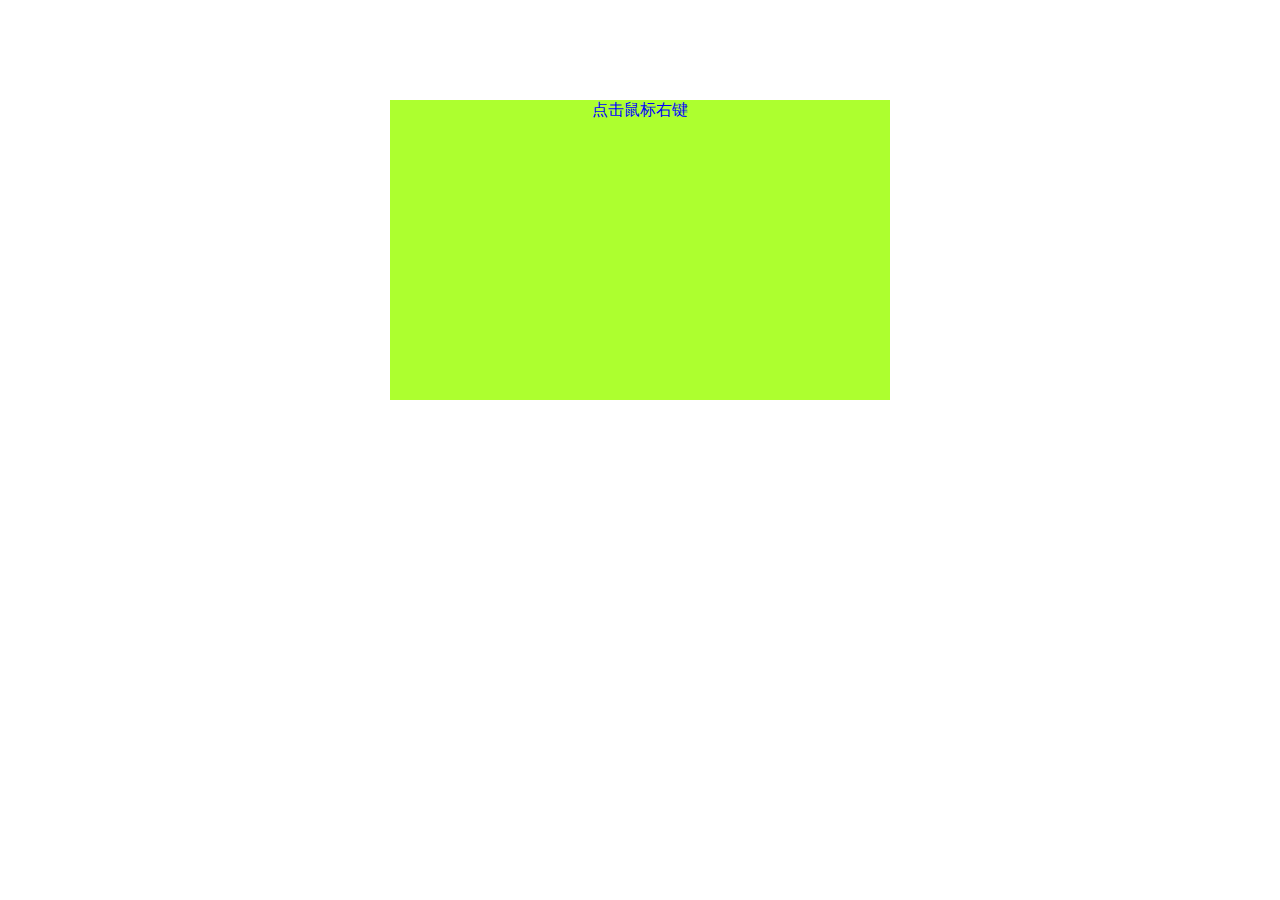
<file: 自定义网页右键菜单/index.html>
<!DOCTYPE html>
<html>

<head>
    <meta charset=" utf-8">
    <title>自定义网页右键菜单</title>
    <style type="text/css">
        body,
        div,
        ul,
        li {
            margin: 0;
            padding: 0;
        }
        
        #cen {
            width: 500px;
            height: 300px;
            background-color: greenyellow;
            margin: 100px auto;
            color: blue;
            text-align: center;
        }
        
        #menu {
            position: absolute;
            display: none;
            width: 100px;
            height: 100px;
            background-color: #ccc;
            border: 1px solid deepskyblue;
            box-sizing: border-box;
            /*此元素的内边距和边框不再会增加它的宽度*/
        }
        
        #menu ul li {
            list-style: none;
            height: 33%;
            text-align: center;
        }
        
        #menu ul li:hover {
            background: aqua;
            border: 1px solid orangered;
        }
    </style>
</head>

<body>
    <div id="cen">点击鼠标右键</div>
    <div id="menu">
        <ul>
            <li>menu item1</li>
            <li>menu item2</li>
            <li>menu item3</li>
        </ul>
    </div>
</body>
<script>
    var 
        cen = document.getElementById('cen'),
        menu = document.getElementById('menu'),
        aLi = document.getElementsByTagName('li');

    cen.oncontextmenu = function(e){
        e.preventDefault();
        if(cen.offsetHeight - e.clientY > menu.offsetHeight){//cen的高度-鼠标的高度>菜单的高度，此时鼠标点击处cen容得下菜单这么高
            if(cen.offsetWidth - e.clientX > menu.offsetWidth){//cen的高度-鼠标宽度>菜单的宽度，此时鼠标能容下菜单整个大小,那么的左、上不变
                menu.style.left = e.clientX + 'px';
                menu.style.top = e.clientY + 'px';
            }else{//能容高，不容宽，菜单top不变，left变为:鼠标大小-菜单宽度
                menu.style.left = e.clientX - menu.offsetWidth + 'px';
                menu.style.top = e.clientY + 'px';
            }
        }else{//不容高
            if(cen.offsetWidth - e.clientX > menu.offsetWidth){//容宽不容高
                menu.style.left = e.clientX + 'px';
                menu.style.top = e.clientY-menu.offsetHeight+"px";
            }else{//宽高都不容
                menu.style.left = e.clientX-menu.offsetWidth+"px";
                menu.style.top = e.clientY-menu.offsetHeight+"px";
            }
        }

        menu.style.display = 'block';
    }    

    // 返回菜单点击内容
    for(var i = 0,len = aLi.length;i<len;i++){
        aLi[i].onclick = function(e){
            alert(this.innerHTML);
        }
    }

    // 点击非自定义菜单区域时，隐藏自定义菜单
    document.oncontextmenu = function(e){
        return false;
    }

    document.onclick = function(e){
        menu.style.display = 'none';
    }

    // html:自定义区域、非自定义区域
    // css：自定义区域、menu
    //js:主要判断逻辑关系，即是自定义区域、菜单以及鼠标的点击等等宽高的判断
    // 若自定义足够大，则菜单left = 鼠标；若不够（即是鼠标位置太大），则left = 鼠标 - menu
</script>

</html>
</file>
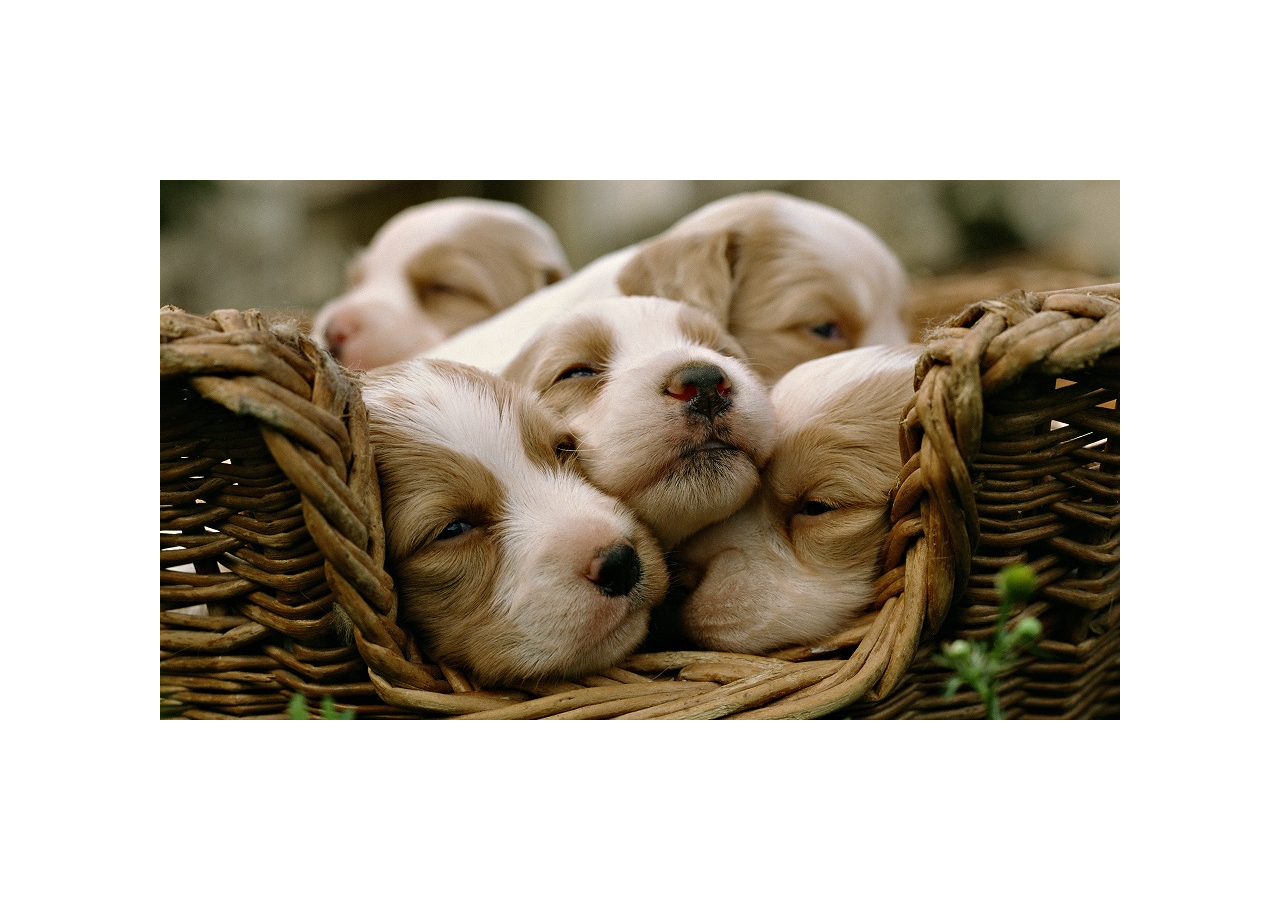
<file: 鼠标悬浮/index.html>
<!DOCTYPE html>
<html lang="en">
<head>
    <meta charset="UTF-8">
    <title>Document</title>
    <link rel="stylesheet" type="text/css" href="index.css">
</head>
<body>
    <div class="container">
        <div class="square">
            <div class="text">
                <p class="gradient">welcome</p>
                <p class="gradient2">dcbryant</p>
            </div>
        </div>
        <!--960 540  560 370-->
        <img src="dog.jpg" alt="dog">
    </div>
</body>
</html>
</file>
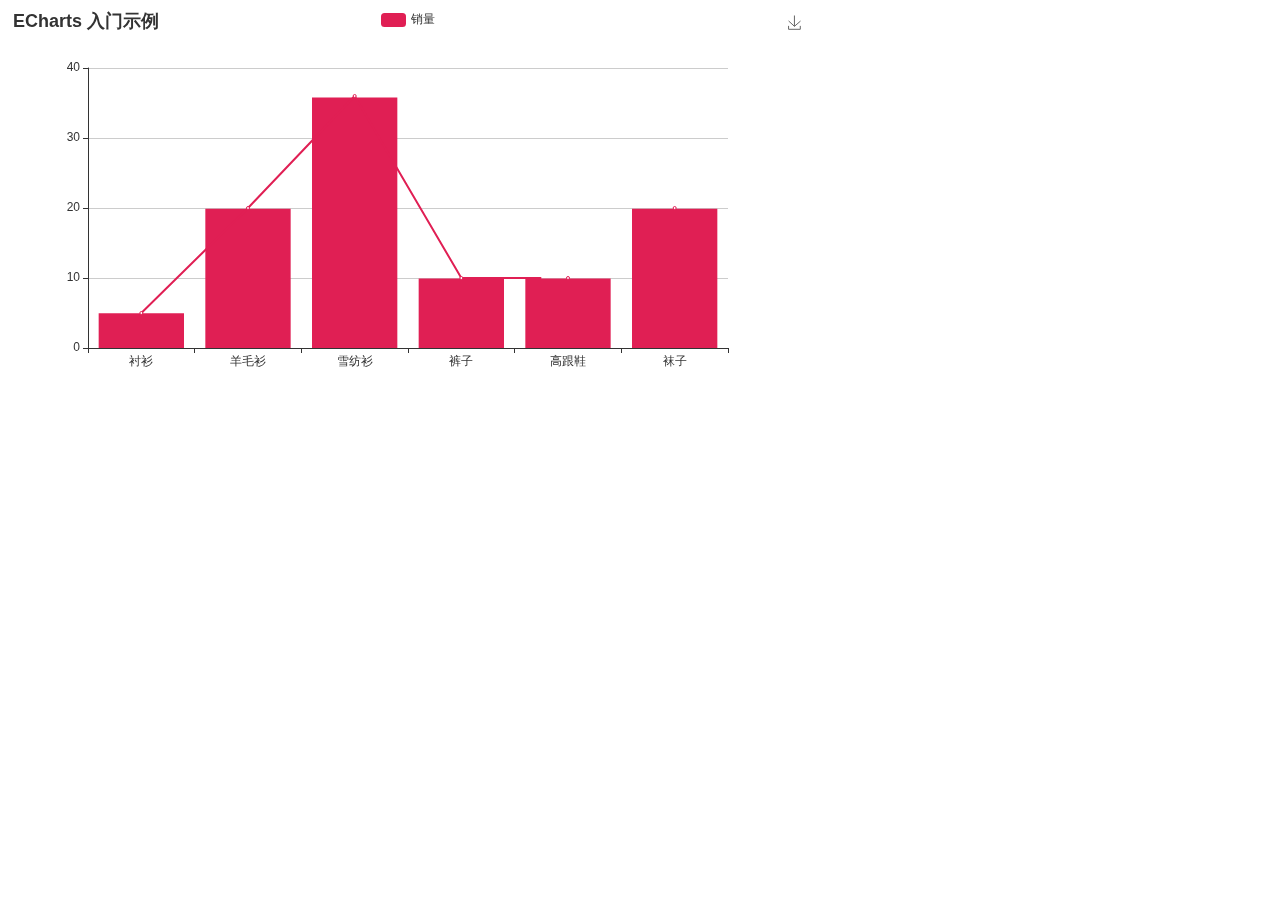
<file: echart/show.html>
<!DOCTYPE html>
<html lang="en">
<head>
    <meta charset="UTF-8">
    <title>Document</title>
    <script src="echarts.min.js"></script>
    <script src="roma.js"></script>
</head>
<body>
    <body>
        <!-- 为 ECharts 准备一个具备大小（宽高）的 DOM -->
        <div id="main" style="width: 800px;height:400px;"></div>

    </body>
</body>
  <script type="text/javascript">
        // 基于准备好的dom，初始化echarts实例
        var myChart = echarts.init(document.getElementById('main'),'roma');

        // 指定图表的配置项和数据
        var option = {
            title: {
                text: 'ECharts 入门示例'
            },
            // 显示提示框
            tooltip: {
                
            },
            //工具栏：保存功能
            toolbox: {
		        show: true,
		        feature: {
		            saveAsImage: {
		                show: true
		            }
		        }
		    },
		    //图例组件
            legend: {
                data:['销量']
            },
            xAxis: {
                data: ["衬衫","羊毛衫","雪纺衫","裤子","高跟鞋","袜子"]
            },
            yAxis: {},
            series: [{
                name: '销量',
                type: 'bar',
                data: [5, 20, 36, 10, 10, 20]
            },{
                name: '销量',
                type: 'line',
                data: [5, 20, 36, 10, 10, 20]
            }]
        };

        // 使用刚指定的配置项和数据显示图表。
        myChart.setOption(option);
    </script>
</html>
</file>
<file: 鼠标悬浮/index.css>
/*水平居中*/
.container{
    width: 960px;
    height: 540px;
    position: absolute;
    top: 50%;
    left: 50%;
    transform: translate(-50%,-50%);
    /*margin-top: -270px;
    margin-left: -480px;*/
}
.square{
    width: 90%;
    height: 90%;
    position: absolute;
    top: 0;
    bottom: 0;
    left: 0;
    right: 0;
    margin: auto;
    /*自由分配剩余空间，让square居中于container*/
    z-index: 1;
}
.square::before{
    content: "";
    position: absolute;
    width: 100%;
    height: 0;
    top: 50%;
    left: 0;
    border: 3px solid #fff;
    border-width: 0 3px;
    -webkit-transition: all 2s;
}
.square::after{
    content: "";
    position: absolute;
    width: 0;
    height: 100%;
    top: 0;
    left: 50%;
    border: 3px solid #fff;
    border-width: 3px 0;
    -webkit-transition: all 2s;
}
.container:hover > .square::before{
    height: 100%;
    top: 0;
}
.container:hover > .square::after{
    width: 100%;
    left: 0;
}

.text{
    width: 600px;
    height: 120px;
    position: absolute;
    left: 0;
    top: 0;
    bottom: 0;
    right: 0;
    margin: auto;
    text-align: center;
    padding-top: 20px;
    opacity: 0;
    -webkit-transition: opacity 2s,padding-top 1s;
}

.container:hover .text{
    padding-top: 0;
    opacity: 1;
}

@keyframes flowColor{
        0%{
            background-position: 0,0;
        }
        100%{
            background-position: -100%,0;
        }
    }
.gradient{
    width: 500px;
    height: 100px;
    font-size: 60px;
    text-indent: 90px;
    margin: 0;
    text-align: center;
    background-image: -webkit-linear-gradient(90deg,green,red 25%,yellow 50%,red 75%,green);
    -webkit-text-fill-color: transparent;
    -webkit-text-stroke: 0.3px blue;
    /*文字颜色覆盖背景图*/
    -webkit-background-clip: text;
    background-size: 200% 100%;
    -webkit-animation: flowColor 5s infinite linear;
}
.gradient2{
    font-size: 25px;
    margin-top: 10px;
    font-weight: bold;
    background-image: -webkit-linear-gradient(90deg,green,red 25%,yellow 50%,red 75%,green);
    -webkit-text-fill-color: transparent;
    -webkit-background-size:500% 100%;
    -webkit-background-clip: text;
    -webkit-animation: flowColor 5s infinite linear;
}

img{
    width: 960px;
    height: 540px;
    -webkit-transition: filter 2s;
    position: absolute;
    z-index: 0;
}
.container:hover img{
    filter: blur(2px);
}
</file>
